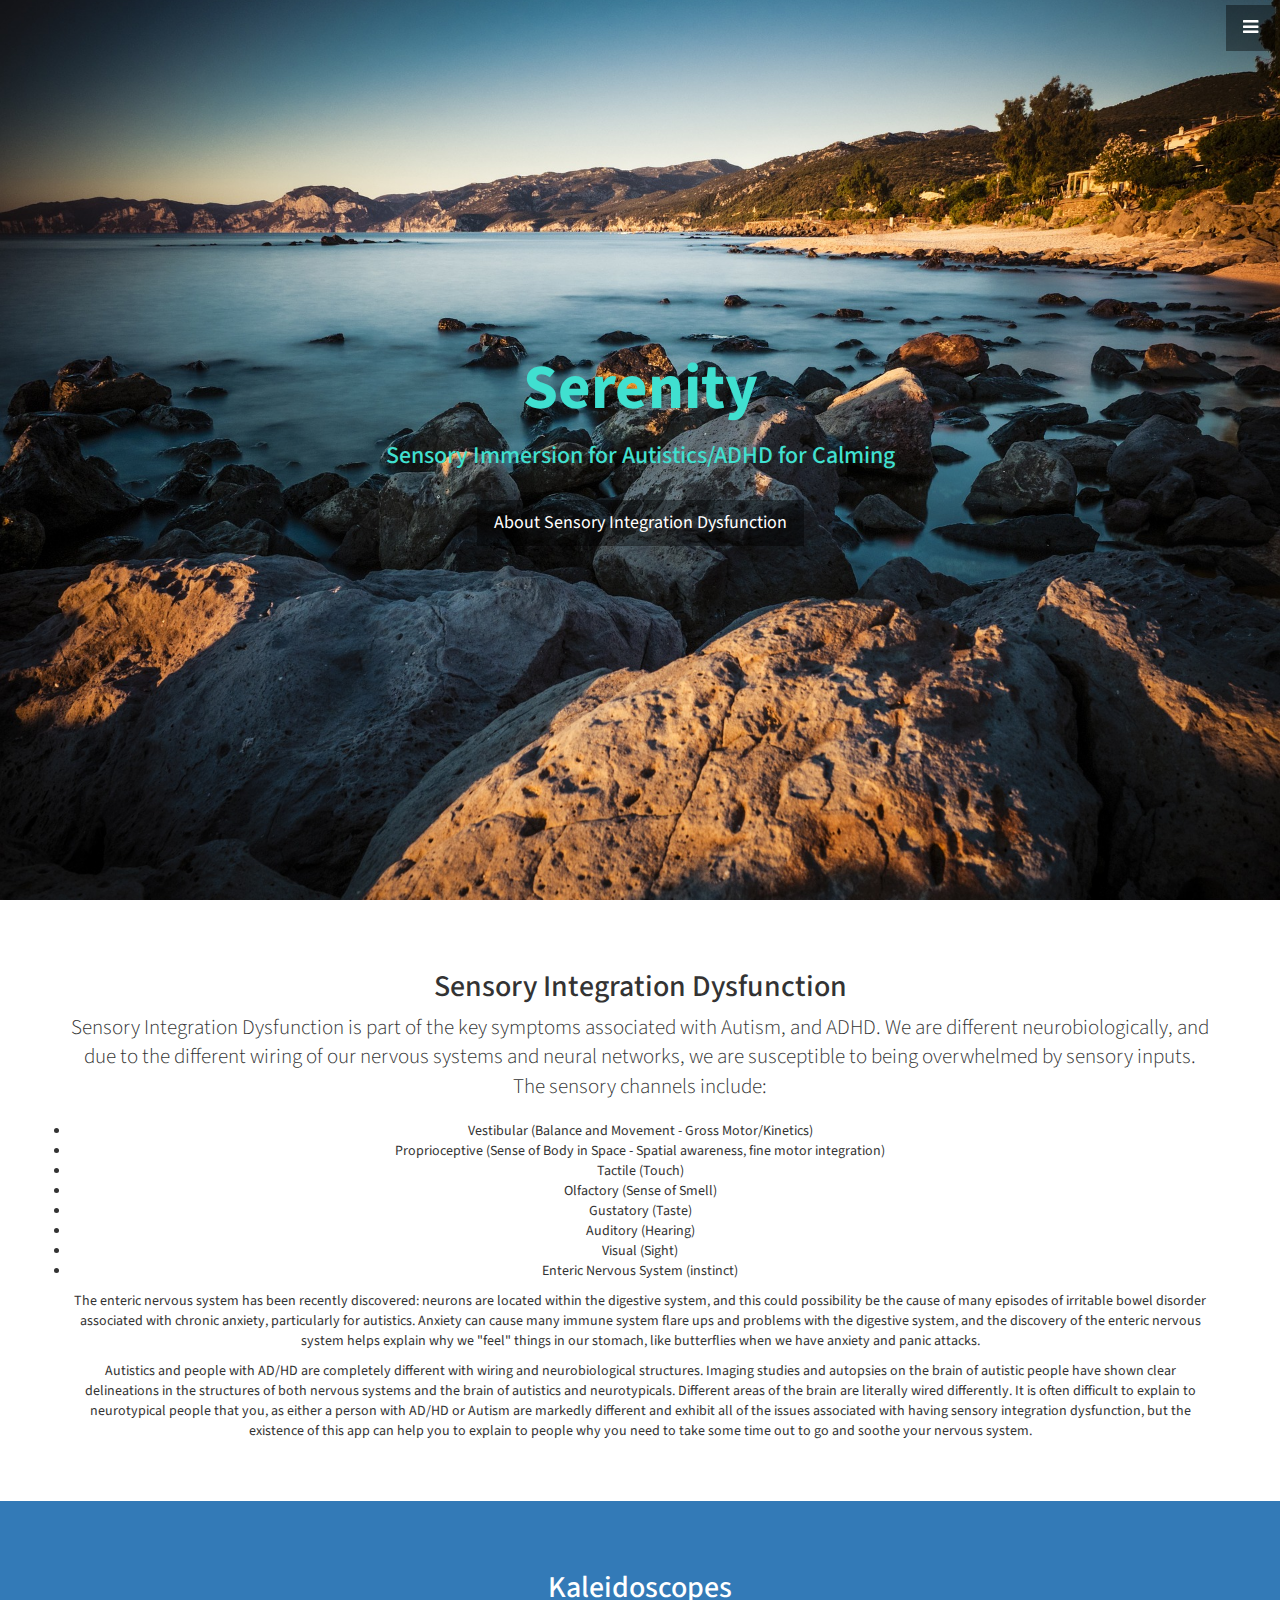
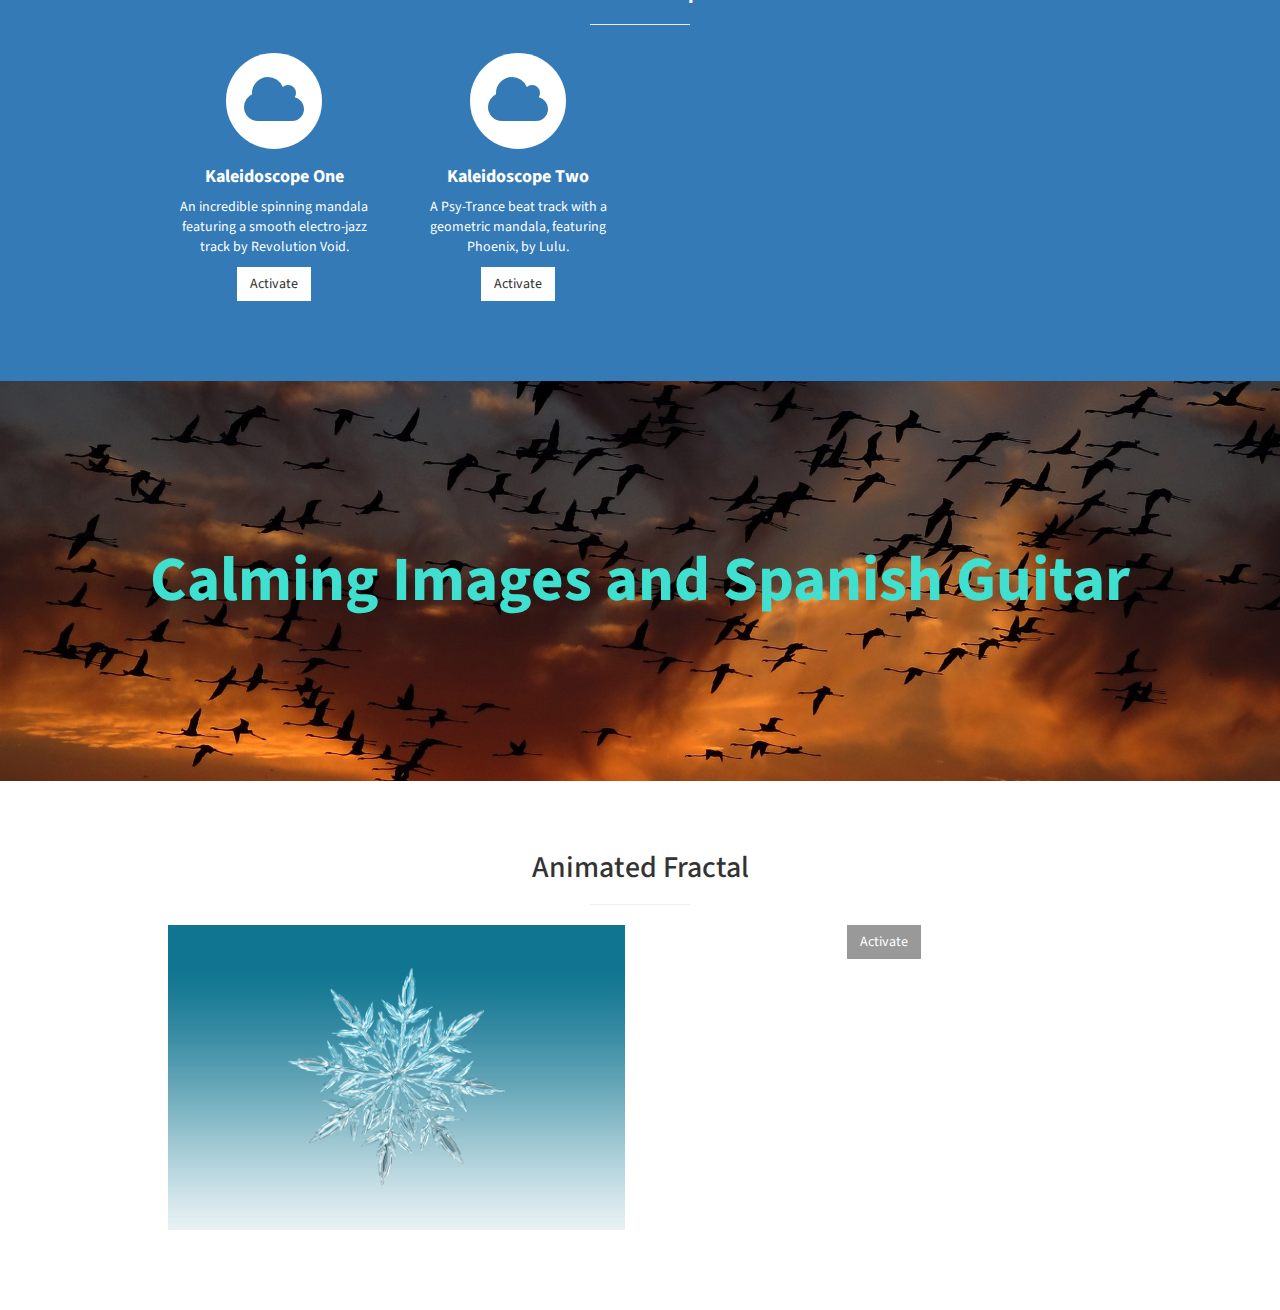
<file: index.html>
<!DOCTYPE html>
<html lang="en">

<head>

    <meta charset="utf-8">
    <meta http-equiv="X-UA-Compatible" content="IE=edge">
    <meta name="viewport" content="width=device-width, initial-scale=1">
    <meta name="description" content="">
    <meta name="author" content="">

    <title>Serenity App</title>

    <!-- Bootstrap Core CSS -->
    <link href="css/bootstrap.min.css" rel="stylesheet">

    <!-- Custom CSS -->
    <link href="css/stylish-portfolio.css" rel="stylesheet">

    <!-- Custom Fonts -->
    <link href="font-awesome/css/font-awesome.min.css" rel="stylesheet" type="text/css">
    <link href="https://fonts.googleapis.com/css?family=Source+Sans+Pro:300,400,700,300italic,400italic,700italic" rel="stylesheet" type="text/css">

    <!-- HTML5 Shim and Respond.js IE8 support of HTML5 elements and media queries -->
    <!-- WARNING: Respond.js doesn't work if you view the page via file:// -->
    <!--[if lt IE 9]>
        <script src="https://oss.maxcdn.com/libs/html5shiv/3.7.0/html5shiv.js"></script>
        <script src="https://oss.maxcdn.com/libs/respond.js/1.4.2/respond.min.js"></script>
    <![endif]-->

</head>

<body>

    <!-- Navigation -->
    <a id="menu-toggle" href="#" class="btn btn-dark btn-lg toggle"><i class="fa fa-bars"></i></a>
    <nav id="sidebar-wrapper">
        <ul class="sidebar-nav">
            <a id="menu-close" href="#" class="btn btn-light btn-lg pull-right toggle"><i class="fa fa-times"></i></a>
            <li class="sidebar-brand">
                <a href="#top" onclick=$("#menu-close").click();>Serenity App</a>
            </li>
            <li>
                <a href="#top" onclick=$("#menu-close").click();>Home</a>
            </li>
            <li>
                <a href="#about" onclick=$("#menu-close").click();>About</a>
            </li>
            <li>
                <a href="#serenity" onclick=$("#menu-close").click();>SerenitySlider</a>
            </li>
            <li>
                <a href="#kaleidoscopes" onclick=$("#menu-close").click();>Kaleidoscopes</a>
            </li>
            <li>
                <a href="#fractal" onclick=$("#menu-close").click();>Animated Fractal</a>
            </li>
		
		<li>
		<a href="/media/textvent.html" onclick=$("#menu-close").click();>Text Vent</a></li>
        </ul>
    </nav>

    <!-- Header -->
    <header id="top" class="header">
        <div class="text-vertical-center">
            <h1 style="color:turquoise">Serenity</h1>
            <h3 style="color:turquoise">Sensory Immersion for Autistics/ADHD for Calming</h3>
            <br>
            <a href="#about" class="btn btn-dark btn-lg">About Sensory Integration Dysfunction</a>
        </div>
    </header>

    <!-- About -->
    <section id="about" class="about">
        <div class="container">
            <div class="row">
                <div class="col-lg-12 text-center">
                    <h2>Sensory Integration Dysfunction</h2>
                    <p class="lead">Sensory Integration Dysfunction is part of the key symptoms associated with Autism, and ADHD. We are different neurobiologically, and due to the different wiring of our nervous systems and neural networks, we are susceptible to being overwhelmed by sensory inputs. The sensory channels include:</p>
<p>

<li>Vestibular (Balance and Movement - Gross Motor/Kinetics)</li>
<li>Proprioceptive (Sense of Body in Space - Spatial awareness, fine motor integration)</li>
<li>Tactile (Touch)</li>
<li>Olfactory (Sense of Smell)</li>
<li>Gustatory (Taste)</li>
<li>Auditory (Hearing) </li>
<li>Visual (Sight) </li>
<li>Enteric Nervous System (instinct) </li>  </p>
<p>
The enteric nervous system has been recently discovered: neurons are located within the digestive system, and this could possibility be the cause of many episodes of irritable bowel disorder associated with chronic anxiety, particularly for autistics. Anxiety can cause many immune system flare ups and problems with the digestive system, and the discovery of the enteric nervous system helps explain why we "feel" things in our stomach, like butterflies when we have anxiety and panic attacks. </p>
<p>Autistics and people with AD/HD are completely different with wiring and neurobiological structures. Imaging studies and autopsies on the brain of autistic people have shown clear delineations in the structures of both nervous systems and the brain of autistics and neurotypicals. Different areas of the brain are literally wired differently. It is often difficult to explain to neurotypical people that you, as either a person with AD/HD or Autism are markedly different and exhibit all of the issues associated with having sensory integration dysfunction, but the existence of this app can help you to explain to people why you need to take some time out to go and soothe your nervous system.</p>

                </div>
            </div>
            <!-- /.row -->
        </div>
        <!-- /.container -->
    </section>

    
    <section id="services" class="services bg-primary"><a name="kaleidoscopes"></a>
        <div class="container">
            <div class="row text-center">
                <div class="col-lg-10 col-lg-offset-1">
                    <h2>Kaleidoscopes</h2>
                    <hr class="small">
                    <div class="row">
                        <div class="col-md-3 col-sm-6">
                            <div class="service-item">
                                <span class="fa-stack fa-4x">
                                <i class="fa fa-circle fa-stack-2x"></i>
                                <i class="fa fa-cloud fa-stack-1x text-primary"></i>
                            </span>
                                <h4>
                                    <strong>Kaleidoscope One</strong>
                                </h4>
                                <p>An incredible spinning mandala featuring a smooth electro-jazz track by Revolution Void.</p>
                                <a href="media/kaleidoscope1.html" class="btn btn-light">Activate</a>
                            </div>
                        </div>
                        <div class="col-md-3 col-sm-6">
                            <div class="service-item">
                                <span class="fa-stack fa-4x">
                                <i class="fa fa-circle fa-stack-2x"></i>
                                <i class="fa fa-cloud fa-stack-1x text-primary"></i>
                            </span>
                                <h4>
                                    <strong>Kaleidoscope Two</strong>
                                </h4>
                                <p>A Psy-Trance beat track with a geometric mandala, featuring Phoenix, by Lulu.</p>
                                <a href="media/kaleidoscope2.html" class="btn btn-light">Activate</a>
                            </div>
                        </div>
                        
                            </div>
                        </div>
                    </div>
                    <!-- /.row (nested) -->
                </div>
                <!-- /.col-lg-10 -->
            </div>
            <!-- /.row -->
        </div>
        <!-- /.container -->
    </section>

    <!-- Callout -->
    <aside class="callout"><a name="serenity"></a>
        <div class="text-vertical-center">
            <h1><a href="media/sliderserenityapp.html" style="color:turquoise">Calming Images and Spanish Guitar</a></h1>
        </div>
    </aside>

    <!-- Portfolio -->
    <section id="portfolio" class="portfolio"><a name="fractal"></a>
        <div class="container">
            <div class="row">
                <div class="col-lg-10 col-lg-offset-1 text-center">
                    <h2>Animated Fractal</h2>
                    <hr class="small">
                    <div class="row">
                        <div class="col-md-6">
                            <div class="portfolio-item">
                                <a href="media/kaleidoscope3.html">
                                    <img class="img-portfolio img-responsive" src="img/icecrystal.jpg">
                                </a>
                            </div>
                        </div>
                                            <!-- /.row (nested) -->
                    <a href="media/kaleidoscope3.html" class="btn btn-dark">Activate</a>
                </div>
                <!-- /.col-lg-10 -->
            </div>
            <!-- /.row -->
        </div>
        <!-- /.container -->
    </section>

   
   
    
    <!-- Footer -->
    
    <!-- jQuery -->
    <script src="js/jquery.js"></script>

    <!-- Bootstrap Core JavaScript -->
    <script src="js/bootstrap.min.js"></script>

    <!-- Custom Theme JavaScript -->
    <script>
    // Closes the sidebar menu
    $("#menu-close").click(function(e) {
        e.preventDefault();
        $("#sidebar-wrapper").toggleClass("active");
    });
    // Opens the sidebar menu
    $("#menu-toggle").click(function(e) {
        e.preventDefault();
        $("#sidebar-wrapper").toggleClass("active");
    });
    // Scrolls to the selected menu item on the page
    $(function() {
        $('a[href*=#]:not([href=#],[data-toggle],[data-target],[data-slide])').click(function() {
            if (location.pathname.replace(/^\//, '') == this.pathname.replace(/^\//, '') || location.hostname == this.hostname) {
                var target = $(this.hash);
                target = target.length ? target : $('[name=' + this.hash.slice(1) + ']');
                if (target.length) {
                    $('html,body').animate({
                        scrollTop: target.offset().top
                    }, 1000);
                    return false;
                }
            }
        });
    });
    //#to-top button appears after scrolling
    var fixed = false;
    $(document).scroll(function() {
        if ($(this).scrollTop() > 250) {
            if (!fixed) {
                fixed = true;
                // $('#to-top').css({position:'fixed', display:'block'});
                $('#to-top').show("slow", function() {
                    $('#to-top').css({
                        position: 'fixed',
                        display: 'block'
                    });
                });
            }
        } else {
            if (fixed) {
                fixed = false;
                $('#to-top').hide("slow", function() {
                    $('#to-top').css({
                        display: 'none'
                    });
                });
            }
        }
    });
        </script>

</body>

</html>
</file>
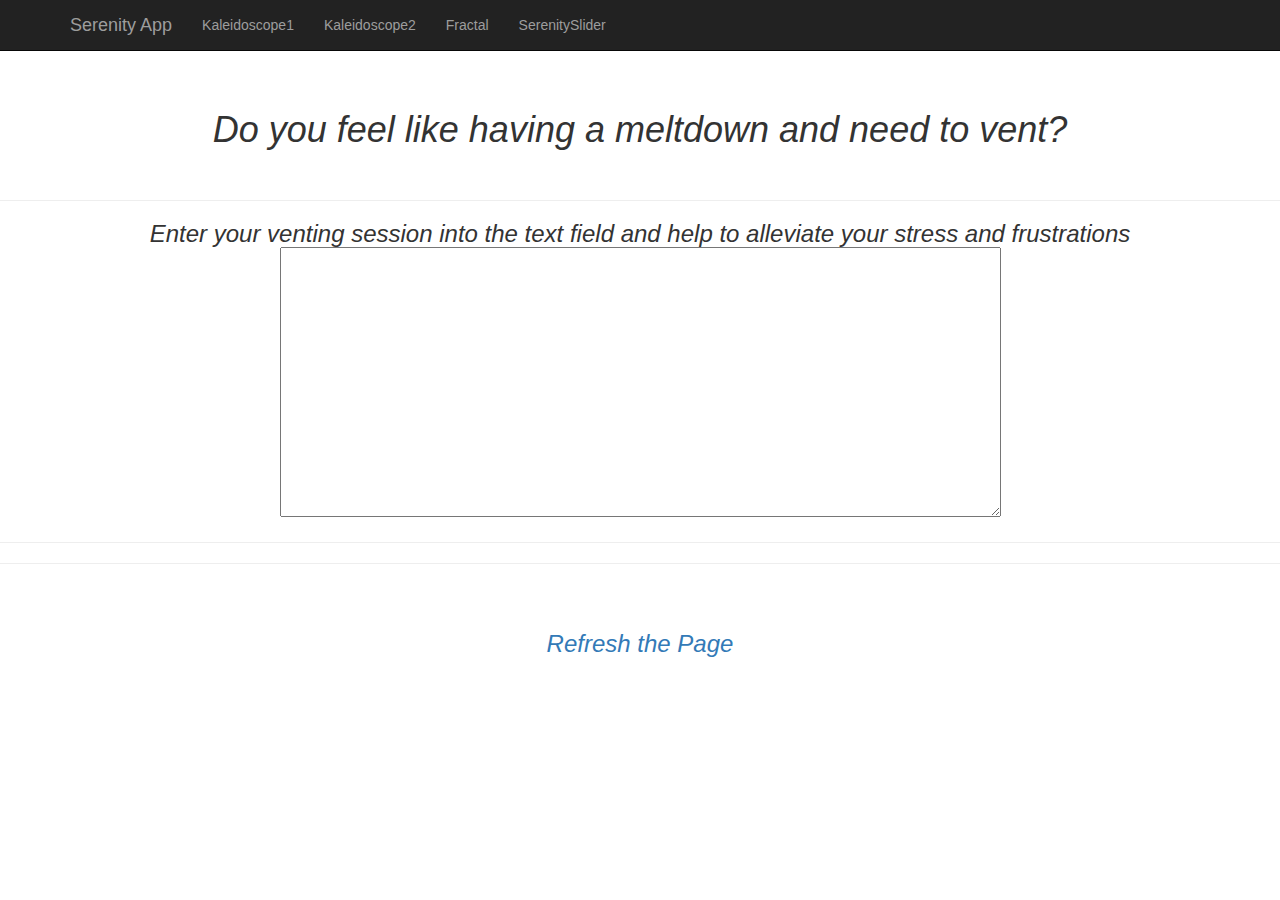
<file: media/textvent.html>
<!DOCTYPE html>
<html lang="en">

<head>

    <meta charset="utf-8">
    <meta http-equiv="X-UA-Compatible" content="IE=edge">
    <meta name="viewport" content="width=device-width, initial-scale=1">
    <meta name="description" content="">
    <meta name="author" content="">

    <title>Panic Interface</title>

    <!-- Bootstrap Core CSS -->
    <link href="css/bootstrap.min.css" rel="stylesheet">

    <!-- Custom CSS -->
    <link href="css/one-page-wonder.css" rel="stylesheet">

    <!-- HTML5 Shim and Respond.js IE8 support of HTML5 elements and media queries -->
    <!-- WARNING: Respond.js doesn't work if you view the page via file:// -->
    <!--[if lt IE 9]>
        <script src="https://oss.maxcdn.com/libs/html5shiv/3.7.0/html5shiv.js"></script>
        <script src="https://oss.maxcdn.com/libs/respond.js/1.4.2/respond.min.js"></script>
    <![endif]-->

</head>

<body>
<a name="refresh"></a>

    <!-- Navigation -->
    <nav class="navbar navbar-inverse navbar-fixed-top" role="navigation">
        <div class="container">
            <!-- Brand and toggle get grouped for better mobile display -->
            <div class="navbar-header">
                <button type="button" class="navbar-toggle" data-toggle="collapse" data-target="#bs-example-navbar-collapse-1">
                    <span class="sr-only">Toggle navigation</span>
                    <span class="icon-bar"></span>
                    <span class="icon-bar"></span>
                    <span class="icon-bar"></span>
                </button>
                <a class="navbar-brand" href="index.html">Serenity App</a>
            </div>
            <!-- Collect the nav links, forms, and other content for toggling -->
            <div class="collapse navbar-collapse" id="bs-example-navbar-collapse-1">
                <ul class="nav navbar-nav">
                    <li>
                        <a href="kaleidoscope1.html">Kaleidoscope1</a>
                    </li>
                    <li>
                        <a href="kaleidoscope2.html">Kaleidoscope2</a>
                    </li>
                    <li>
                        <a href="kaleiscope3.html">Fractal</a>
                    </li>
		    		    <li><a href="sliderserenityapp.html">SerenitySlider</a>
			</li>
		                    </ul>
            </div>
            <!-- /.navbar-collapse -->
        </div>
        <!-- /.container -->
    </nav>

<body>
<br>
<br>
<center><h1><i>Do you feel like having a meltdown and need to vent?</i></h1></center>
<br>
<hr>
<center><h3><i>Enter your venting session into the text field and help to alleviate your stress and frustrations<i></hr>
<center><p><textarea rows="10" cols="50"></textarea></embed></p></center>
<hr>
<hr>
<br>
<center><h3><a href="textvent.html">Refresh the Page</a></h3></center>
	

<!-- jQuery-->
<script src="js/jquery.js"></script>
<!-- Bootstrap Core JavaScript -->
<script src="js/bootstrap.min.js"></script>
</body>

</html>
</file>
<file: css/stylish-portfolio.css>
/*!
 * Start Bootstrap - Stylish Portfolio (http://startbootstrap.com/)
 * Copyright 2013-2016 Start Bootstrap
 * Licensed under MIT (https://github.com/BlackrockDigital/startbootstrap/blob/gh-pages/LICENSE)
 */

/* Global Styles */

html,
body {
    width: 100%;
    height: 100%;
}

body {
    font-family: "Source Sans Pro","Helvetica Neue",Helvetica,Arial,sans-serif;
}

.text-vertical-center {
    display: table-cell;
    text-align: center;
    vertical-align: middle;
}

.text-vertical-center h1 {
    margin: 0;
    padding: 0;
    font-size: 4.5em;
    font-weight: 700;
}

/* Custom Button Styles */

.btn-dark {
    border-radius: 0;
    color: #fff;
    background-color: rgba(0,0,0,0.4);
}

.btn-dark:hover,
.btn-dark:focus,
.btn-dark:active {
    color: #fff;
    background-color: rgba(0,0,0,0.7);
}

.btn-light {
    border-radius: 0;
    color: #333;
    background-color: rgb(255,255,255);
}

.btn-light:hover,
.btn-light:focus,
.btn-light:active {
    color: #333;
    background-color: rgba(255,255,255,0.8);
}

/* Custom Horizontal Rule */

hr.small {
    max-width: 100px;
}

/* Side Menu */

#sidebar-wrapper {
    z-index: 1000;
    position: fixed;
    right: 0;
    width: 250px;
    height: 100%;
    transform: translateX(250px);
    overflow-y: auto;
    background: #222;
    -webkit-transition: all 0.4s ease 0s;
    -moz-transition: all 0.4s ease 0s;
    -ms-transition: all 0.4s ease 0s;
    -o-transition: all 0.4s ease 0s;
    transition: all 0.4s ease 0s;
}

.sidebar-nav {
    position: absolute;
    top: 0;
    width: 250px;
    margin: 0;
    padding: 0;
    list-style: none;
}

.sidebar-nav li {
    text-indent: 20px;
    line-height: 40px;
}

.sidebar-nav li a {
    display: block;
    text-decoration: none;
    color: #999;
}

.sidebar-nav li a:hover {
    text-decoration: none;
    color: #fff;
    background: rgba(255,255,255,0.2);
}

.sidebar-nav li a:active,
.sidebar-nav li a:focus {
    text-decoration: none;
}

.sidebar-nav > .sidebar-brand {
    height: 55px;
    font-size: 18px;
    line-height: 55px;
}

.sidebar-nav > .sidebar-brand a {
    color: #999;
}

.sidebar-nav > .sidebar-brand a:hover {
    color: #fff;
    background: none;
}

#menu-toggle {
    z-index: 1;
    position: fixed;
    top: 0;
    right: 0;
}

#sidebar-wrapper.active {
    right: 250px;
    width: 250px;
    -webkit-transition: all 0.4s ease 0s;
    -moz-transition: all 0.4s ease 0s;
    -ms-transition: all 0.4s ease 0s;
    -o-transition: all 0.4s ease 0s;
    transition: all 0.4s ease 0s;
}

.toggle {
    margin: 5px 5px 0 0;
}

/* Header */

.header {
    display: table;
    position: relative;
    width: 100%;
    height: 100%;
    background: url(../img/italy.jpg) no-repeat center center scroll;
    -webkit-background-size: cover;
    -moz-background-size: cover;
    background-size: cover;
    -o-background-size: cover;
}

/* About */

.about {
    padding: 50px 0;
}

/* Services */

.services {
    padding: 50px 0;
}

.service-item {
    margin-bottom: 30px;
}

/* Callout */

.callout {
    display: table;
    width: 100%;
    height: 400px;
    color: #fff;
    background: url(../img/flamingos.jpg) no-repeat center center scroll;
    -webkit-background-size: cover;
    -moz-background-size: cover;
    background-size: cover;
    -o-background-size: cover;
}

/* Portfolio */

.portfolio {
    padding: 50px 0;
}

.portfolio-item {
    margin-bottom: 30px;
}

.img-portfolio {
    margin: 0 auto;
}

.img-portfolio:hover {
    opacity: 0.8;
}

/* Call to Action */

.call-to-action {
    padding: 50px 0;
}

.call-to-action .btn {
    margin: 10px;
}

/* Map */

.map {
    height: 500px;
}

@media(max-width:768px) {
    .map {
        height: 75%;
    }
}

.map iframe {
    pointer-events: none;
}

/* Footer */

footer {
    padding: 100px 0;
}

#to-top {
  display: none;
  position: fixed;
  bottom: 5px;
  right: 5px;
}
</file>
<file: media/css/one-page-wonder.css>
/*!
 * Start Bootstrap - One Page Wonder HTML Template (http://startbootstrap.com)
 * Code licensed under the Apache License v2.0.
 * For details, see http://www.apache.org/licenses/LICENSE-2.0.
 */

body {
    margin-top: 50px; /* Required padding for .navbar-fixed-top. Remove if using .navbar-static-top. Change if height of navigation changes. */
}

.header-image {
    display: block;
    width: 100%;
    text-align: center;
    background: url('http://placehold.it/1900x500') no-repeat center center scroll;
    -webkit-background-size: cover;
    -moz-background-size: cover;
    background-size: cover;
    -o-background-size: cover;
}

.headline {
    padding: 120px 0;
}

.headline h1 {
    font-size: 130px;
    background: #fff;
    background: rgba(255,255,255,0.9);
}

.headline h2 {
    font-size: 77px;
    background: #fff;
    background: rgba(255,255,255,0.9);
}

.featurette-divider {
    margin: 80px 0;
}

.featurette {
    overflow: hidden;
}

.featurette-image.pull-left {
    margin-right: 40px;
}

.featurette-image.pull-right {
    margin-left: 40px;
}

.featurette-heading {
    font-size: 50px;
}

footer {
    margin: 50px 0;
}

@media(max-width:1200px) {
    .headline h1 {
        font-size: 140px;
    }

    .headline h2 {
        font-size: 63px;
    }

    .featurette-divider {
        margin: 50px 0;
    }

    .featurette-image.pull-left {
        margin-right: 20px;
    }

    .featurette-image.pull-right {
        margin-left: 20px;
    }

    .featurette-heading {
        font-size: 35px;
    }
}

@media(max-width:991px) {
    .headline h1 {
        font-size: 105px;
    }

    .headline h2 {
        font-size: 50px;
    }

    .featurette-divider {
        margin: 40px 0;
    }

    .featurette-image {
        max-width: 50%;
    }

    .featurette-image.pull-left {
        margin-right: 10px;
    }

    .featurette-image.pull-right {
        margin-left: 10px;
    }

    .featurette-heading {
        font-size: 30px;
    }
}

@media(max-width:768px) {
    .container {
        margin: 0 15px;
    }

    .featurette-divider {
        margin: 40px 0;
    }

    .featurette-heading {
        font-size: 25px;
    }
}

@media(max-width:668px) {
    .headline h1 {
        font-size: 70px;
    }

    .headline h2 {
        font-size: 32px;
    }

    .featurette-divider {
        margin: 30px 0;
    }
}

@media(max-width:640px) {
    .headline {
        padding: 75px 0 25px 0;
    }

    .headline h1 {
        font-size: 60px;
    }

    .headline h2 {
        font-size: 30px;
    }
}

@media(max-width:375px) {
    .featurette-divider {
        margin: 10px 0;
    }

    .featurette-image {
        max-width: 100%;
    }

    .featurette-image.pull-left {
        margin-right: 0;
        margin-bottom: 10px;
    }

    .featurette-image.pull-right {
        margin-bottom: 10px;
        margin-left: 0;
    }
}
</file>
